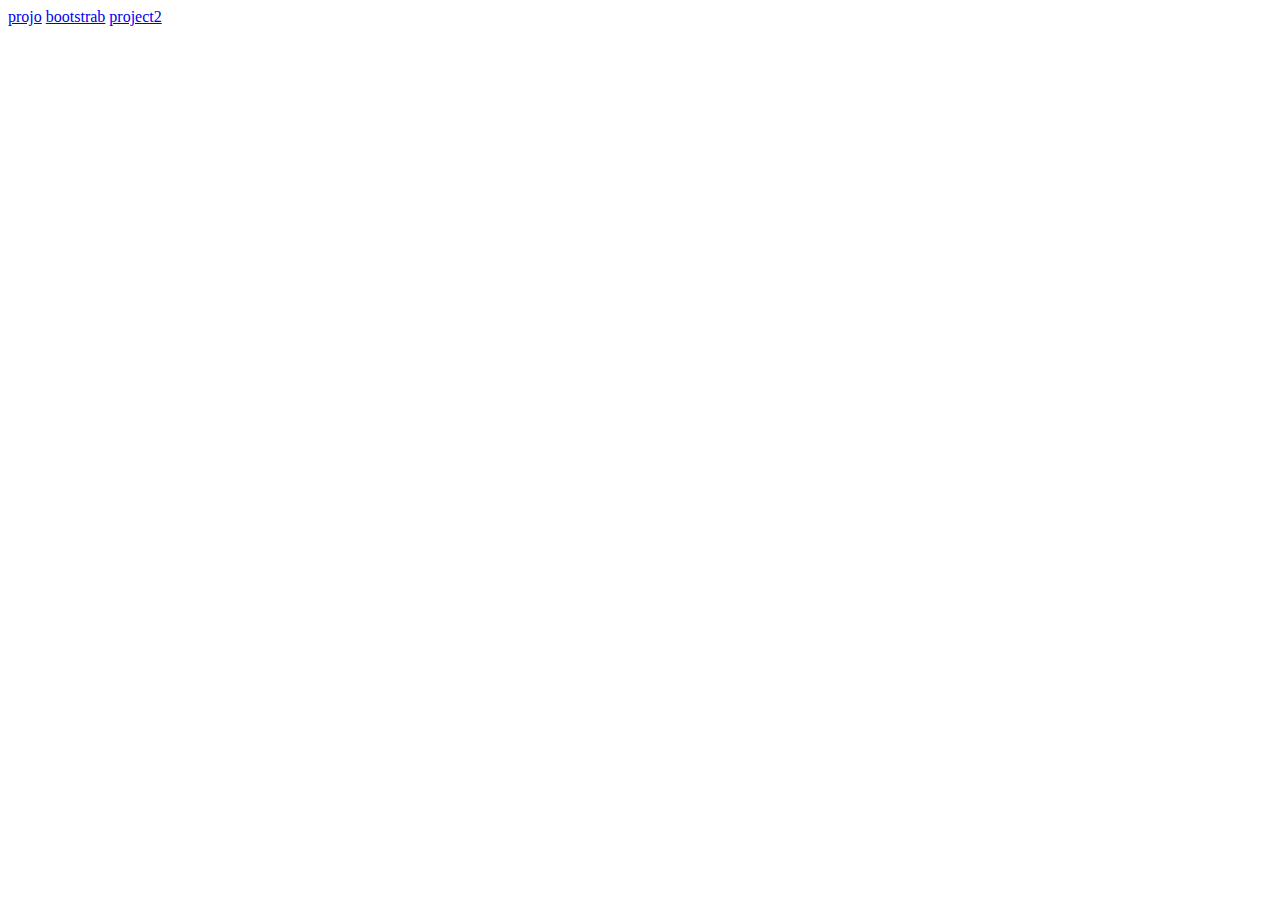
<file: index.html>
<!DOCTYPE html>
<html lang="en">
<head>
<meta charset="UTF-8">
<meta name="viewport" content="width=device-width, initial-scale=1.0">
<title>Document</title>
    
</head>
<body>
<a href="./proj1/index.html">projo</a> 
<a href="./bootstrab/index.html">bootstrab</a>    
<a href="./project2/index.html">project2</a>
</body>
</html>
</file>
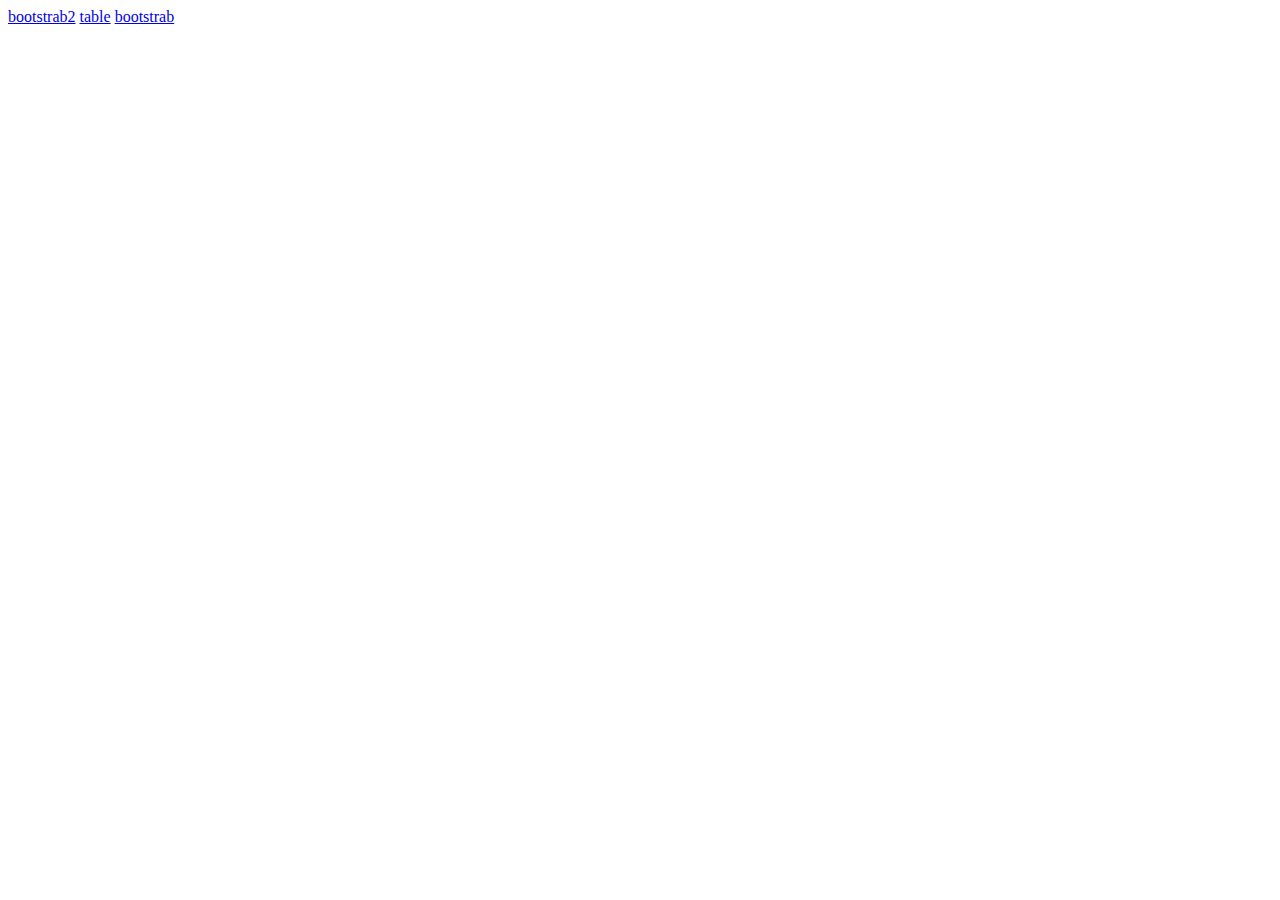
<file: bootstrab/index.html>
<!DOCTYPE html>
<html lang="en">
<head>
    <meta charset="UTF-8">
    <meta name="viewport" content="width=device-width, initial-scale=1.0">
    <title>Document</title>
</head>
<body>
<a href="./task2.html">bootstrab2</a>
<a href="./task3.html">table</a>
    <a href="./task.html">bootstrab</a>
</body>
</html>
</file>
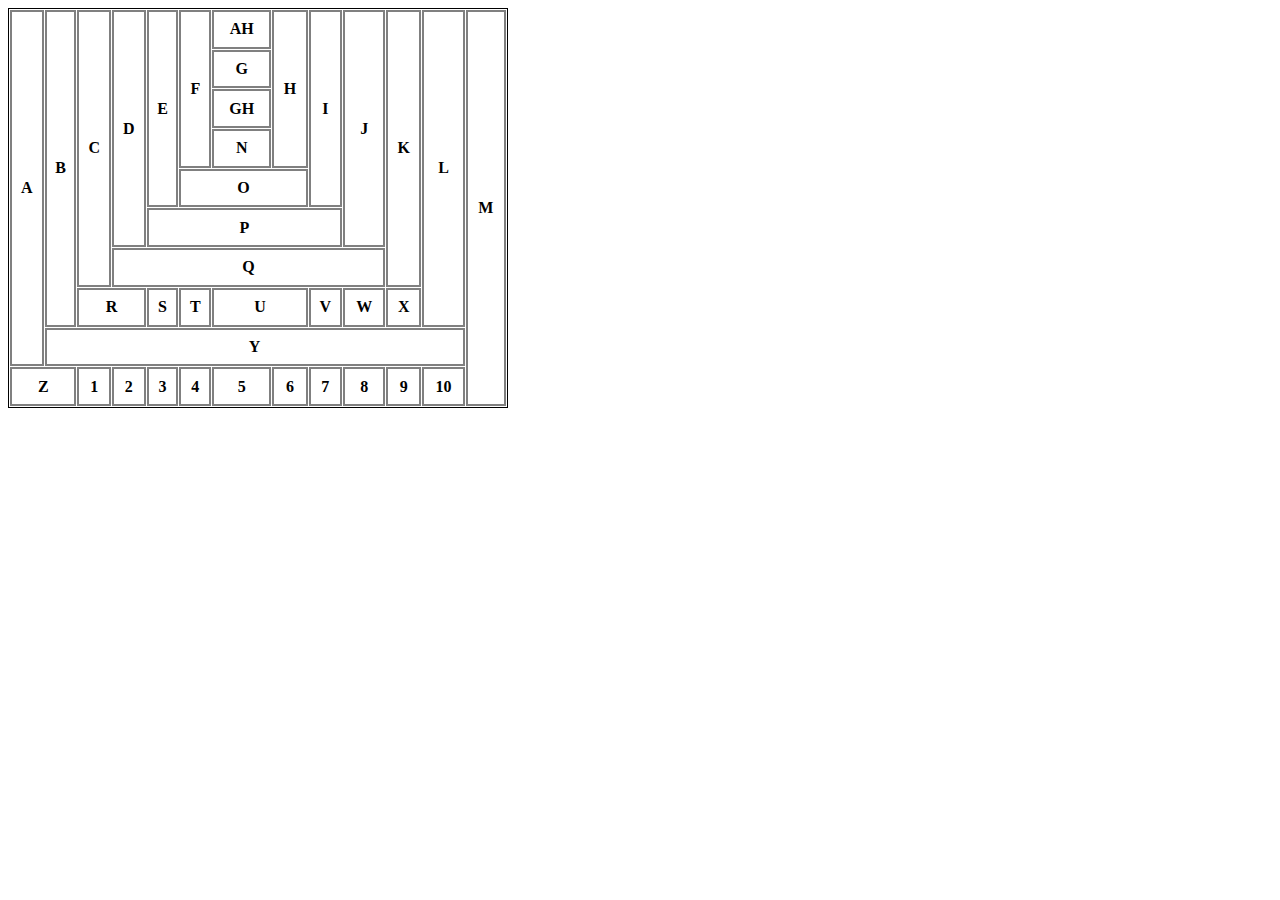
<file: bootstrab/task2.html>
<!DOCTYPE html>
<html lang="en">
<head>
    <meta charset="UTF-8">
    <meta name="viewport" content="width=device-width, initial-scale=1.0">
    <title>Document</title>
    <style>
        table,tr,td{
            border: 2px solid gray;
    font-weight: bold;
    border-spacing: 1px;
    text-align: center;
    
        }
        table{
            width: 500px;
            height: 400px;
        }
    </style>
</head>
<body>
    <table style="border: 1px solid black ">
        <tbody>
        <tr>
        <td rowspan="9">A</td>
        <td rowspan="8" >B</td>
        <td rowspan="7">C</td>
        <td rowspan="6">D</td>
        <td rowspan="5">E</td>
        <td rowspan="4">F</td>
        <td >AH</td>
        <td rowspan="4" >H</td>
        <td rowspan="5">I</td>
        <td rowspan="6">J</td>
        <td rowspan="7">K</td>
        <td rowspan="8">L</td>
        <td rowspan="10">M</td>
    </tr>
        <tr>
        <td >G</td>
    </tr>
        <tr>
        <td >GH</td>
    </tr>
        <tr>
        <td >N</td>
    </tr>
        <tr>
        <td colspan="3">O</td>
    </tr>
        <tr>
        <td colspan="5">P</td>
    </tr>
        <tr>
        <td colspan="7">Q</td>
    </tr>
        <tr>
        <td colspan="2">R</td>
        <td >S</td>
        <td >T</td>
        <td colspan="2">U</td>
        <td >V</td>
        <td >W</td>
        <td >X</td>
    </tr>
        <tr>
        <td colspan="11">Y</td>
    </tr>
        <tr>
        <td colspan="2">Z</td>
        <td >1</td>
        <td >2</td>
        <td >3</td>
        <td >4</td>
        <td >5</td>
        <td >6</td>
        <td >7</td>
        <td >8</td>
        <td >9</td>
        <td >10</td>
    </tr>
</tbody>
    </table>
</body>
</html>
</file>
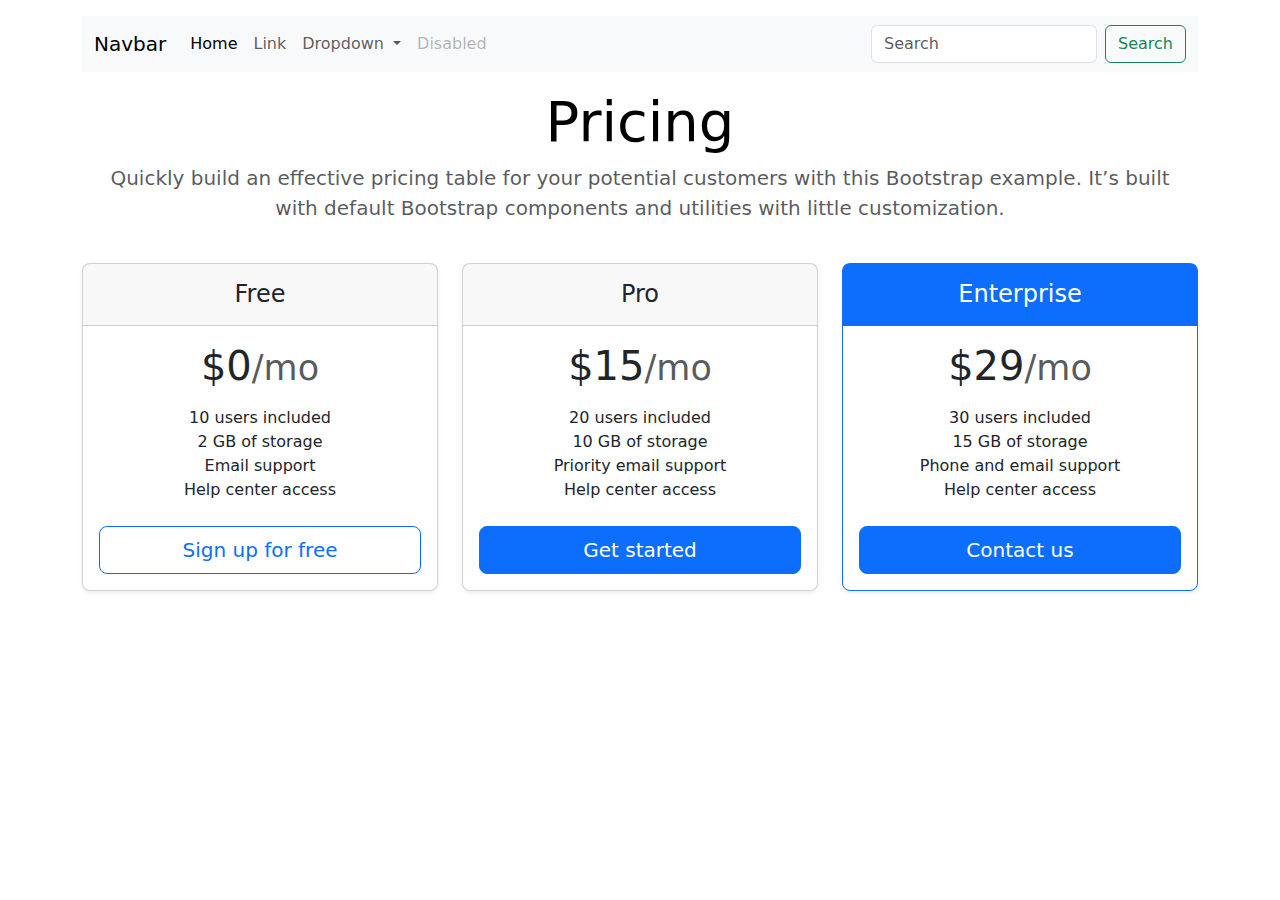
<file: bootstrab/task3.html>
<!DOCTYPE html>
<html lang="en">
<head>
    <meta charset="UTF-8">
    <meta name="viewport" content="width=device-width, initial-scale=1.0">
    <link rel="stylesheet" href=".//bootstrap.css">
    <link rel="stylesheet" href="./bootstrap.js">
    <title>Document</title>
</head>
<body>
    <div class="container py-3">
        <nav class="navbar navbar-expand-lg bg-body-tertiary">
          <div class="container-fluid">
            <a class="navbar-brand" href="#">Navbar</a>
            <button class="navbar-toggler" type="button" data-bs-toggle="collapse" data-bs-target="#navbarSupportedContent" aria-controls="navbarSupportedContent" aria-expanded="false" aria-label="Toggle navigation">
              <span class="navbar-toggler-icon"></span>
            </button>
            <div class="collapse navbar-collapse" id="navbarSupportedContent">
              <ul class="navbar-nav me-auto mb-2 mb-lg-0">
                <li class="nav-item">
                  <a class="nav-link active" aria-current="page" href="#">Home</a>
                </li>
                <li class="nav-item">
                  <a class="nav-link" href="#">Link</a>
                </li>
                <li class="nav-item dropdown">
                  <a class="nav-link dropdown-toggle" href="#" role="button" data-bs-toggle="dropdown" aria-expanded="false">
                    Dropdown
                  </a>
                </li>
                <li class="nav-item">
                  <a class="nav-link disabled">Disabled</a>
                </li>
              </ul>
              <form class="d-flex" role="search">
                <input class="form-control me-2" type="search" placeholder="Search" aria-label="Search">
                <button class="btn btn-outline-success" type="submit">Search</button>
              </form>
            </div>
          </div>
        </nav>
        <header>
          <div class="pricing-header p-3 pb-md-4 mx-auto text-center">
            <h1 class="display-4 fw-normal text-body-emphasis">Pricing</h1>
            <p class="fs-5 text-body-secondary">Quickly build an effective pricing table for your potential customers with
              this Bootstrap example. It’s built with default Bootstrap components and utilities with little customization.
            </p>
          </div>
        </header>
    
        <main>
          <div class="row row-cols-1 row-cols-md-3 mb-3 text-center">
            <div class="col">
              <div class="card mb-4 rounded-3 shadow-sm">
                <div class="card-header py-3">
                  <h4 class="my-0 fw-normal">Free</h4>
                </div>
                <div class="card-body">
                  <h1 class="card-title pricing-card-title">$0<small class="text-body-secondary fw-light">/mo</small></h1>
                  <ul class="list-unstyled mt-3 mb-4">
                    <li>10 users included</li>
                    <li>2 GB of storage</li>
                    <li>Email support</li>
                    <li>Help center access</li>
                  </ul>
                  <button type="button" class="w-100 btn btn-lg btn-outline-primary">Sign up for free</button>
                </div>
              </div>
            </div>
            <div class="col">
              <div class="card mb-4 rounded-3 shadow-sm">
                <div class="card-header py-3">
                  <h4 class="my-0 fw-normal">Pro</h4>
                </div>
                <div class="card-body">
                  <h1 class="card-title pricing-card-title">$15<small class="text-body-secondary fw-light">/mo</small></h1>
                  <ul class="list-unstyled mt-3 mb-4">
                    <li>20 users included</li>
                    <li>10 GB of storage</li>
                    <li>Priority email support</li>
                    <li>Help center access</li>
                  </ul>
                  <button type="button" class="w-100 btn btn-lg btn-primary">Get started</button>
                </div>
              </div>
            </div>
            <div class="col">
              <div class="card mb-4 rounded-3 shadow-sm border-primary">
                <div class="card-header py-3 text-bg-primary border-primary">
                  <h4 class="my-0 fw-normal">Enterprise</h4>
                </div>
                <div class="card-body">
                  <h1 class="card-title pricing-card-title">$29<small class="text-body-secondary fw-light">/mo</small></h1>
                  <ul class="list-unstyled mt-3 mb-4">
                    <li>30 users included</li>
                    <li>15 GB of storage</li>
                    <li>Phone and email support</li>
                    <li>Help center access</li>
                  </ul>
                  <button type="button" class="w-100 btn btn-lg btn-primary">Contact us</button>
                </div>
              </div>
            </div>
          </div>
    
    </main></div>
</body>
</html>
</file>
